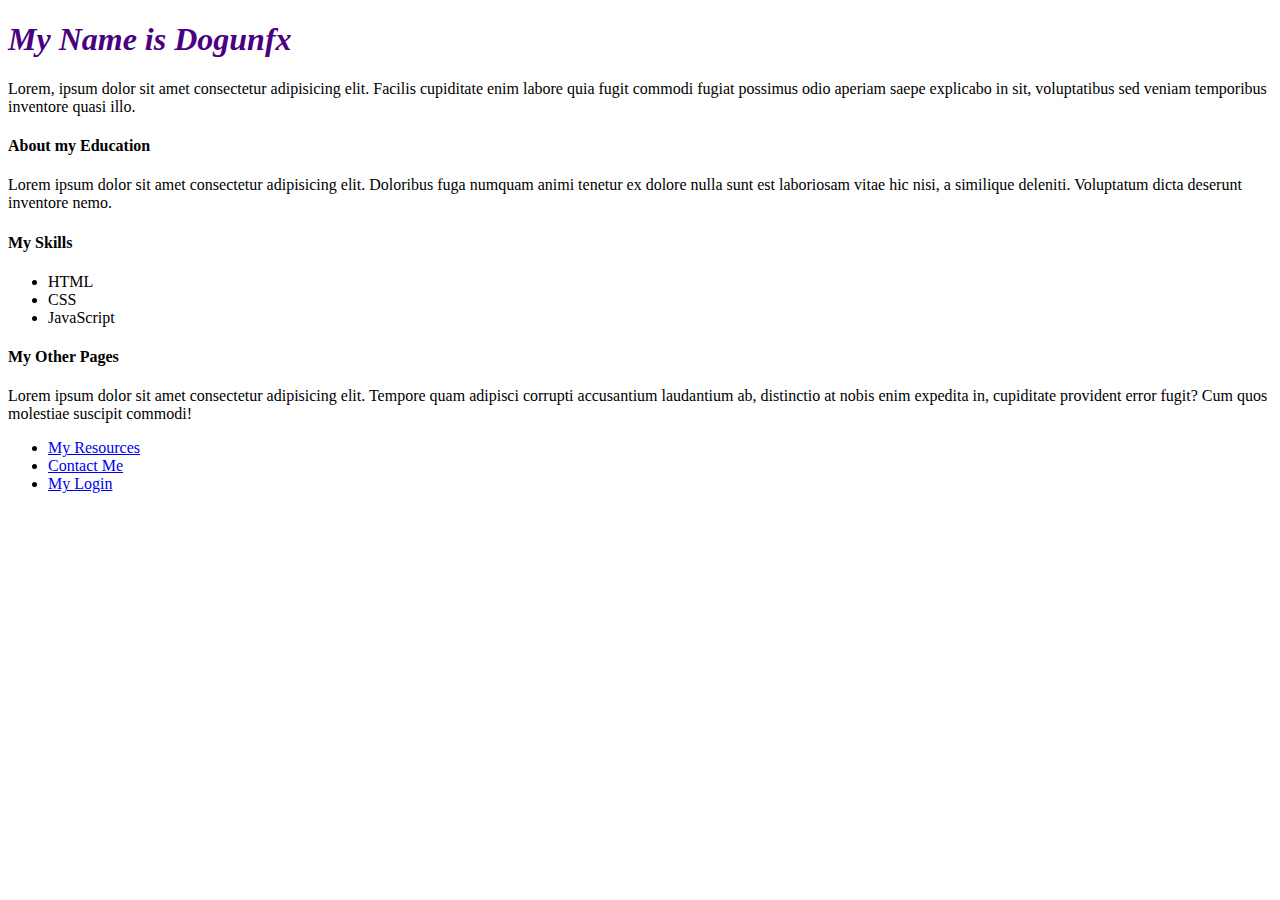
<file: day one/index.htm>
<!DOCTYPE html>
<html>
  <head>
    <title>This is the day one class</title>
    <style>
      h1 {
        color: indigo;
        font-style: italic;
      }
    </style>
  </head>
  <body>
    <h1>My Name is Dogunfx</h1>
    <p>
      Lorem, ipsum dolor sit amet consectetur adipisicing elit. Facilis
      cupiditate enim labore quia fugit commodi fugiat possimus odio aperiam
      saepe explicabo in sit, voluptatibus sed veniam temporibus inventore quasi
      illo.
    </p>
    <h4>About my Education</h4>
    <p>
      Lorem ipsum dolor sit amet consectetur adipisicing elit. Doloribus fuga
      numquam animi tenetur ex dolore nulla sunt est laboriosam vitae hic nisi,
      a similique deleniti. Voluptatum dicta deserunt inventore nemo.
    </p>

    <h4>My Skills</h4>
    <ul>
      <li>HTML</li>
      <li>CSS</li>
      <li>JavaScript</li>
    </ul>

    <h4>My Other Pages</h4>
    <p>
      Lorem ipsum dolor sit amet consectetur adipisicing elit. Tempore quam
      adipisci corrupti accusantium laudantium ab, distinctio at nobis enim
      expedita in, cupiditate provident error fugit? Cum quos molestiae suscipit
      commodi!
    </p>

    <ul>
      <li>
        <a href="resource.htm">My Resources</a>
      </li>

      <li>
        <a href="contact.htm">Contact Me</a>
      </li>

      <li>
        <a href="login.htm">My Login</a>
      </li>
    </ul>
  </body>
</html>
</file>
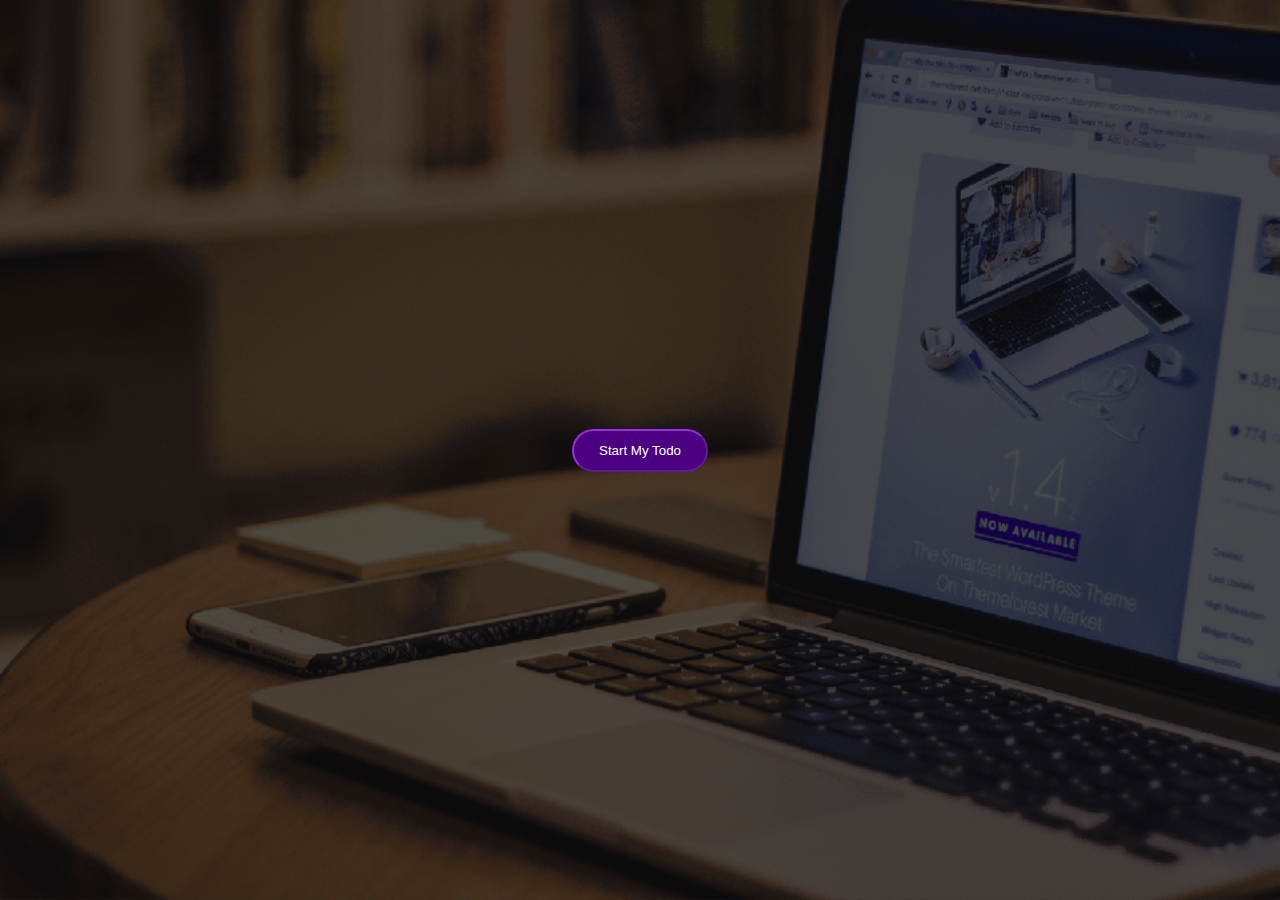
<file: todo app/day four/index.html>
<!DOCTYPE html>
<html lang="en">
  <head>
    <meta charset="UTF-8" />
    <meta http-equiv="X-UA-Compatible" content="IE=edge" />
    <meta name="viewport" content="width=device-width, initial-scale=1.0" />
    <link rel="stylesheet" href="css/style.css" />
    <link
      href="https://fonts.googleapis.com/css2?family=Roboto:wght@100;300&display=swap"
      rel="stylesheet"
    />
    <link
      rel="stylesheet"
      href="https://cdnjs.cloudflare.com/ajax/libs/animate.css/4.1.1/animate.min.css"
    />
    <title>My Todo APP</title>
  </head>
  <body class="main-body">
    <main>
      <div class="wrapper">
        <button
          onclick="toggleDialog()"
          class="mybutton open-modal animate__animated animate__headShake animate__infinite"
        >
          Start My Todo
        </button>
      </div>
    </main>
    <div class="dialog-bg" id="dialog-bg">
      <div class="dialog animate__animated animate__zoomIn">
        <div class="dialog-body">
          <div class="dialog-header">
            <div class="row">
              <div class="col-6">
                <h4 class="dialog-title">Identify User</h4>
              </div>
              <div class="col-3">
                <button onclick="toggleDialog()" class="myicon">X</button>
              </div>
            </div>
          </div>
          <div class="dialog-content">
            <p>Enter Your Credentials Below</p>
            <form action="list.html" id="login_form">
              <p class="error" id="msg"></p>
              <div class="form-row">
                <input
                  type="text"
                  placeholder="enter username"
                  required
                  id="username"
                  name="username"
                />
              </div>
              <div class="form-row">
                <input
                  name="userpassword"
                  type="password"
                  id="userpassword"
                  placeholder="enter password"
                  required
                />
              </div>
              <div class="form-row form-submit">
                <input type="submit" value="Continue" />
              </div>
            </form>
          </div>
        </div>
      </div>
    </div>
    <script src="js/db.js"></script>
    <script src="js/script.js"></script>
  </body>
</html>
</file>
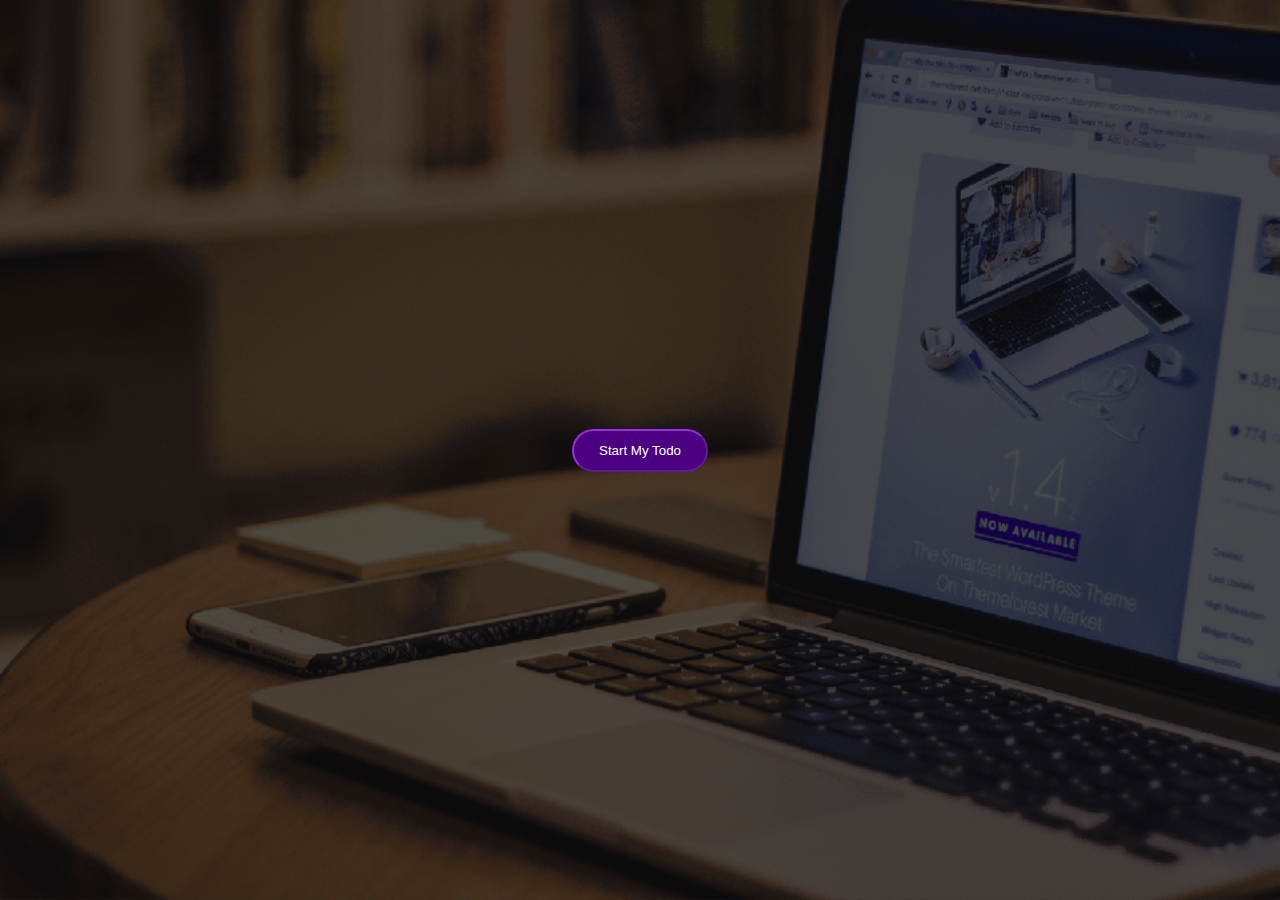
<file: todo app/day one/index.html>
<!DOCTYPE html>
<html lang="en">
  <head>
    <meta charset="UTF-8" />
    <meta http-equiv="X-UA-Compatible" content="IE=edge" />
    <meta name="viewport" content="width=device-width, initial-scale=1.0" />
    <link rel="stylesheet" href="css/style.css" />
    <link
      href="https://fonts.googleapis.com/css2?family=Roboto:wght@100;300&display=swap"
      rel="stylesheet"
    />
    <link
      rel="stylesheet"
      href="https://cdnjs.cloudflare.com/ajax/libs/animate.css/4.1.1/animate.min.css"
    />
    <title>My Todo APP</title>
  </head>
  <body>
    <main>
      <div class="wrapper">
        <button
          onclick="toggleDialog()"
          class="mybutton open-modal animate__animated animate__headShake animate__infinite"
        >
          Start My Todo
        </button>
      </div>
    </main>
    <div class="dialog-bg" id="dialog-bg">
      <div class="dialog animate__animated animate__zoomIn">
        <div class="dialog-body">
          <div class="dialog-header">
            <div class="row">
              <div class="col-6">
                <h4 class="dialog-title">Identify User</h4>
              </div>
              <div class="col-3">
                <button onclick="toggleDialog()" class="myicon">X</button>
              </div>
            </div>
          </div>
          <div class="dialog-content">
            <p>Enter Your Credentials Below</p>
            <form action="list.html">
              <div class="form-row">
                <input
                  type="text"
                  placeholder="enter username"
                  required
                  name="username"
                />
              </div>
              <div class="form-row">
                <input
                  name="userpassword"
                  type="password"
                  id=""
                  placeholder="enter password"
                  required
                />
              </div>
              <div class="form-row form-submit">
                <input type="submit" value="Continue" />
              </div>
            </form>
          </div>
        </div>
      </div>
    </div>
    <script src="js/script.js"></script>
  </body>
</html>
</file>
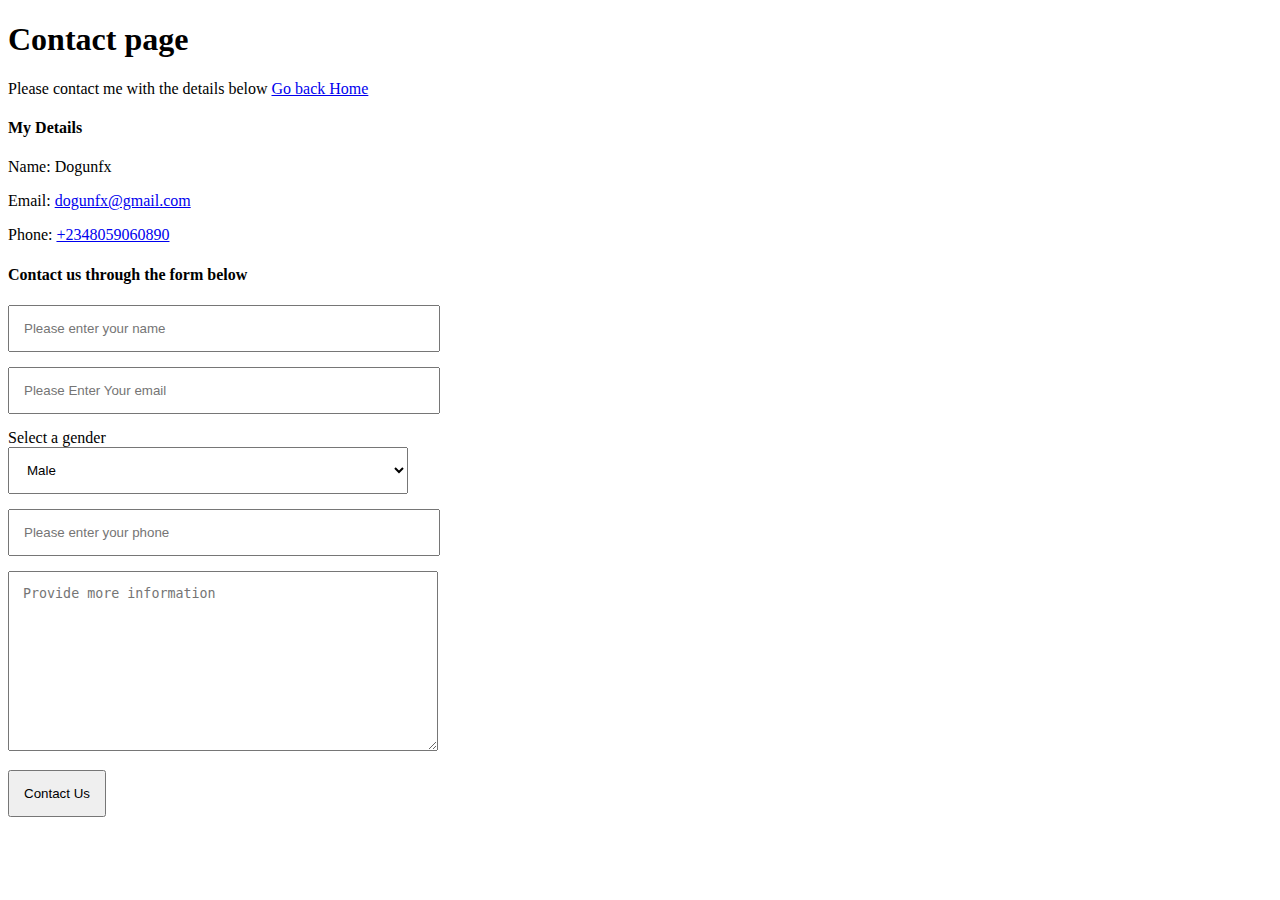
<file: day one/contact.htm>
<!DOCTYPE html>
<html>
  <head>
    <title>THis is the contact page of my Website</title>
    <style>
      input,
      textarea,
      select {
        width: 400px;
        padding: 14px;
        margin-bottom: 15px;
      }

      #mybtn {
        width: auto;
      }
    </style>
  </head>
  <body>
    <h1>Contact page</h1>
    <p>
      Please contact me with the details below
      <a href="index.htm">Go back Home</a>
    </p>

    <h4>My Details</h4>
    <p>Name: Dogunfx</p>
    <p>Email: <a href="mailto:dogunfx@gmail.com">dogunfx@gmail.com</a></p>

    <p>Phone: <a href="tel:+2348059060890">+2348059060890</a></p>

    <h4>Contact us through the form below</h4>

    <form action="">
      <div>
        <input type="text" placeholder="Please enter your name" />
      </div>

      <div>
        <input type="email" placeholder="Please Enter Your email" />
      </div>

      <div>
        <label for=""> Select a gender</label>
        <br />
        <select name="" id="">
          <option value="Male">Male</option>
          <option value="Female">Female</option>
        </select>
      </div>

      <div>
        <input type="tel" placeholder="Please enter your phone" />
      </div>

      <div>
        <textarea
          name=""
          id=""
          cols="30"
          rows="10"
          placeholder="Provide more information"
        ></textarea>
      </div>

      <div>
        <input type="submit" value="Contact Us" id="mybtn" />
      </div>
    </form>
  </body>
</html>
</file>
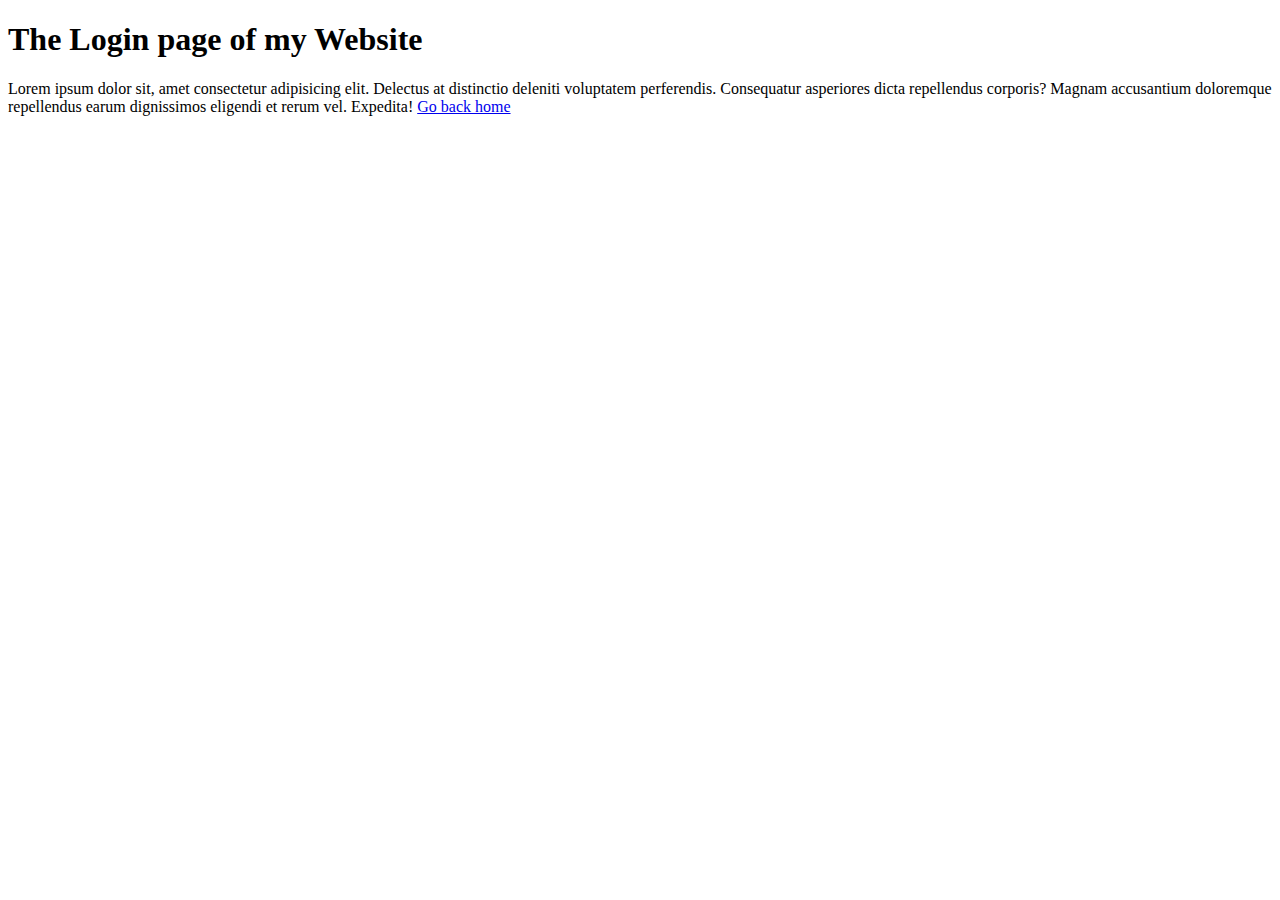
<file: day one/login.htm>
<!DOCTYPE html>
<html>
  <head>
    <title>this is a login Page</title>
  </head>
  <body>
    <h1>The Login page of my Website</h1>
    <p>
      Lorem ipsum dolor sit, amet consectetur adipisicing elit. Delectus at
      distinctio deleniti voluptatem perferendis. Consequatur asperiores dicta
      repellendus corporis? Magnam accusantium doloremque repellendus earum
      dignissimos eligendi et rerum vel. Expedita!
      <a href="index.htm">Go back home</a>
    </p>
  </body>
</html>
</file>
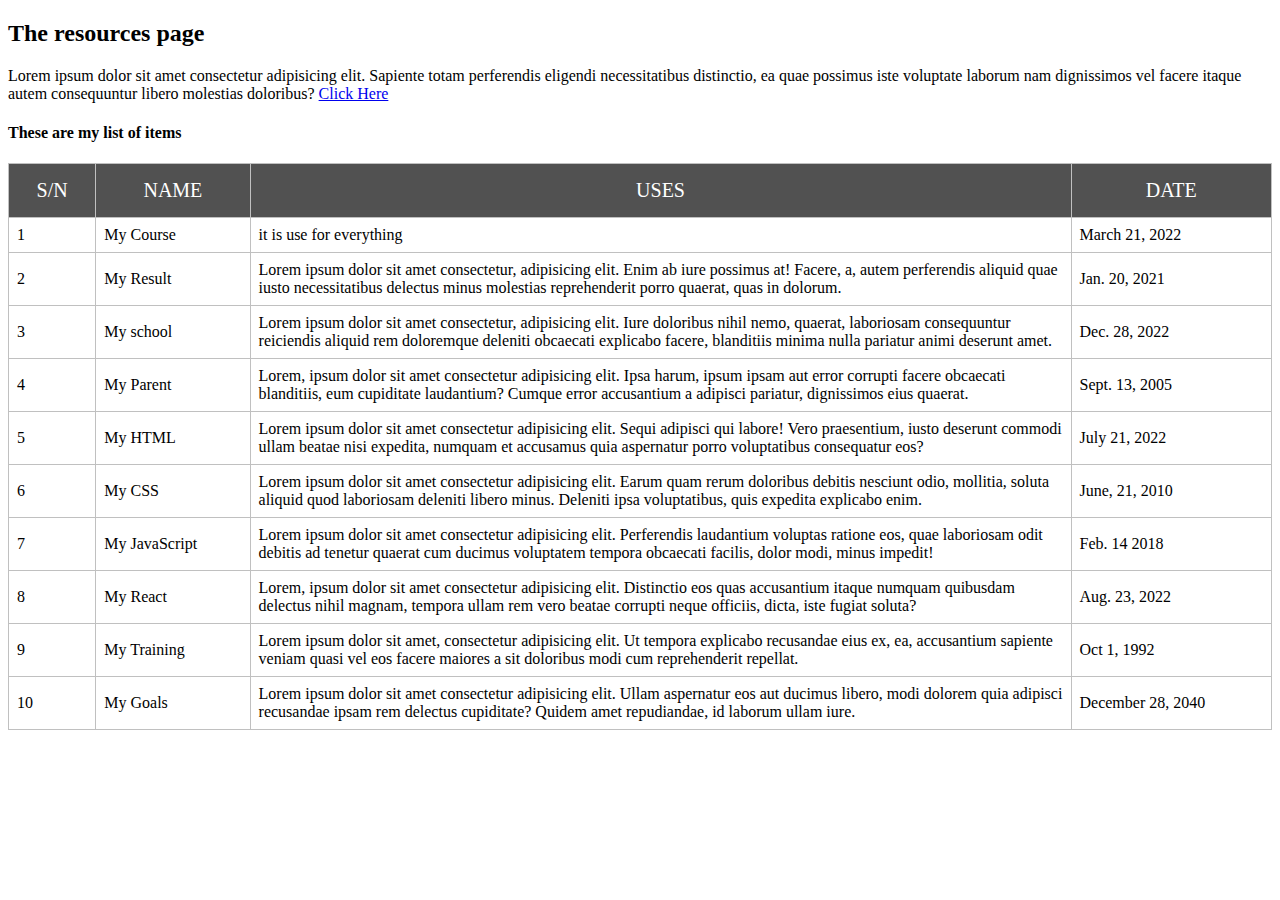
<file: day one/resource.htm>
<!DOCTYPE html>
<html>
  <head>
    <title>this is my resource page</title>
    <style>
      table {
        border: 1px solid silver;
        border-collapse: collapse;
      }

      td {
        border: 1px solid silver;
      }

      thead {
        background-color: #515151;
        color: white;
        text-transform: uppercase;
        font-size: 20px;
        text-align: center;
      }

      thead td {
        padding: 15px;
      }

      tbody td {
        padding: 8px;
      }

      .sm-width {
        width: 65%;
      }
    </style>
  </head>
  <body>
    <h2>The resources page</h2>
    <p>
      Lorem ipsum dolor sit amet consectetur adipisicing elit. Sapiente totam
      perferendis eligendi necessitatibus distinctio, ea quae possimus iste
      voluptate laborum nam dignissimos vel facere itaque autem consequuntur
      libero molestias doloribus? <a href="index.htm">Click Here</a>
    </p>

    <h4>These are my list of items</h4>

    <table>
      <thead>
        <tr>
          <td>S/N</td>
          <td>Name</td>
          <td class="sm-width">Uses</td>
          <td>Date</td>
        </tr>
      </thead>
      <tbody>
        <tr>
          <td>1</td>
          <td>My Course</td>
          <td class="sm-width">it is use for everything</td>
          <td>March 21, 2022</td>
        </tr>

        <tr>
          <td>2</td>
          <td>My Result</td>
          <td class="sm-width">
            Lorem ipsum dolor sit amet consectetur, adipisicing elit. Enim ab
            iure possimus at! Facere, a, autem perferendis aliquid quae iusto
            necessitatibus delectus minus molestias reprehenderit porro quaerat,
            quas in dolorum.
          </td>
          <td>Jan. 20, 2021</td>
        </tr>

        <tr>
          <td>3</td>
          <td>My school</td>
          <td class="sm-width">
            Lorem ipsum dolor sit amet consectetur, adipisicing elit. Iure
            doloribus nihil nemo, quaerat, laboriosam consequuntur reiciendis
            aliquid rem doloremque deleniti obcaecati explicabo facere,
            blanditiis minima nulla pariatur animi deserunt amet.
          </td>
          <td>Dec. 28, 2022</td>
        </tr>

        <tr>
          <td>4</td>
          <td>My Parent</td>
          <td class="sm-width">
            Lorem, ipsum dolor sit amet consectetur adipisicing elit. Ipsa
            harum, ipsum ipsam aut error corrupti facere obcaecati blanditiis,
            eum cupiditate laudantium? Cumque error accusantium a adipisci
            pariatur, dignissimos eius quaerat.
          </td>
          <td>Sept. 13, 2005</td>
        </tr>

        <tr>
          <td>5</td>
          <td>My HTML</td>
          <td class="sm-width">
            Lorem ipsum dolor sit amet consectetur adipisicing elit. Sequi
            adipisci qui labore! Vero praesentium, iusto deserunt commodi ullam
            beatae nisi expedita, numquam et accusamus quia aspernatur porro
            voluptatibus consequatur eos?
          </td>
          <td>July 21, 2022</td>
        </tr>

        <tr>
          <td>6</td>
          <td>My CSS</td>
          <td class="sm-width">
            Lorem ipsum dolor sit amet consectetur adipisicing elit. Earum quam
            rerum doloribus debitis nesciunt odio, mollitia, soluta aliquid quod
            laboriosam deleniti libero minus. Deleniti ipsa voluptatibus, quis
            expedita explicabo enim.
          </td>
          <td>June, 21, 2010</td>
        </tr>

        <tr>
          <td>7</td>
          <td>My JavaScript</td>
          <td class="sm-width">
            Lorem ipsum dolor sit amet consectetur adipisicing elit. Perferendis
            laudantium voluptas ratione eos, quae laboriosam odit debitis ad
            tenetur quaerat cum ducimus voluptatem tempora obcaecati facilis,
            dolor modi, minus impedit!
          </td>
          <td>Feb. 14 2018</td>
        </tr>

        <tr>
          <td>8</td>
          <td>My React</td>
          <td class="sm-width">
            Lorem, ipsum dolor sit amet consectetur adipisicing elit. Distinctio
            eos quas accusantium itaque numquam quibusdam delectus nihil magnam,
            tempora ullam rem vero beatae corrupti neque officiis, dicta, iste
            fugiat soluta?
          </td>
          <td>Aug. 23, 2022</td>
        </tr>

        <tr>
          <td>9</td>
          <td>My Training</td>
          <td class="sm-width">
            Lorem ipsum dolor sit amet, consectetur adipisicing elit. Ut tempora
            explicabo recusandae eius ex, ea, accusantium sapiente veniam quasi
            vel eos facere maiores a sit doloribus modi cum reprehenderit
            repellat.
          </td>
          <td>Oct 1, 1992</td>
        </tr>

        <tr>
          <td>10</td>
          <td>My Goals</td>
          <td class="sm-width">
            Lorem ipsum dolor sit amet consectetur adipisicing elit. Ullam
            aspernatur eos aut ducimus libero, modi dolorem quia adipisci
            recusandae ipsam rem delectus cupiditate? Quidem amet repudiandae,
            id laborum ullam iure.
          </td>
          <td>December 28, 2040</td>
        </tr>
      </tbody>
    </table>
  </body>
</html>
</file>
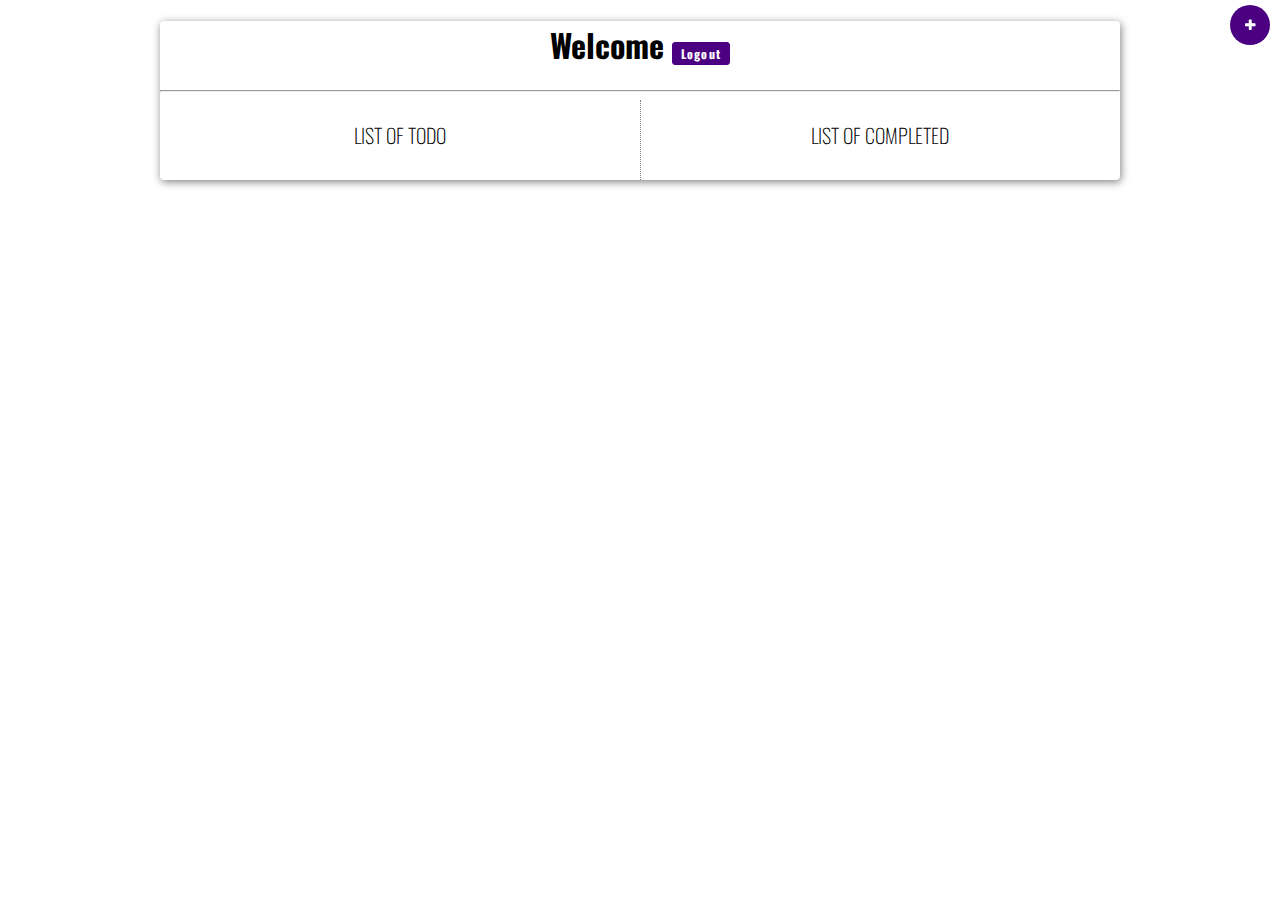
<file: todo app/day four/list.html>
<!DOCTYPE html>
<html lang="en">
  <head>
    <meta charset="UTF-8" />
    <meta http-equiv="X-UA-Compatible" content="IE=edge" />
    <meta name="viewport" content="width=device-width, initial-scale=1.0" />
    <title>To Do List</title>
    <link rel="preconnect" href="https://fonts.googleapis.com" />
    <link rel="preconnect" href="https://fonts.gstatic.com" crossorigin />
    <link
      href="https://fonts.googleapis.com/css2?family=Oswald:wght@200&display=swap"
      rel="stylesheet"
    />
    <link
      rel="stylesheet"
      href="https://maxcdn.bootstrapcdn.com/font-awesome/4.7.0/css/font-awesome.min.css"
    />
    <link
      rel="stylesheet"
      href="https://cdnjs.cloudflare.com/ajax/libs/animate.css/4.1.1/animate.min.css"
    />
    <link rel="stylesheet" href="css/style.css" />
    <link rel="stylesheet" href="css/list.css" />
  </head>
  <body>
    <div class="dialog-bg" id="edit-dialog-bg">
      <div class="dialog animate__animated animate__zoomIn">
        <div class="dialog-body">
          <div class="dialog-header">
            <div class="row">
              <div class="col-6">
                <h4 class="dialog-title">Edit Task</h4>
              </div>
              <div class="col-3">
                <button onclick="toggleEditDialog()" class="myicon">X</button>
              </div>
            </div>
          </div>
          <div class="dialog-content">
            <p>Fill the form below to Edit task</p>
            <form action="list.html" id="edit_task_form">
              <div class="form-row">
                <input
                  type="text"
                  placeholder="Enter Title"
                  required
                  id="edit_task_title"
                />
                <input type="hidden" readonly id="current_task_id" />
              </div>
              <div class="form-row">
                <input
                  class="form-control"
                  type="date"
                  placeholder="Date for Task"
                  required
                  id="edit_task_date"
                />
              </div>
              <div class="form-row">
                <textarea
                  id="edit_task_desc"
                  class="form-control"
                  cols="30"
                  rows="10"
                  placeholder="Enter Description"
                ></textarea>
              </div>
              <div class="form-row form-submit">
                <input type="submit" value="Edit Task" />
              </div>
            </form>
          </div>
        </div>
      </div>
    </div>

    <div class="dialog-bg" id="dialog-bg">
      <div class="dialog animate__animated animate__zoomIn">
        <div class="dialog-body">
          <div class="dialog-header">
            <div class="row">
              <div class="col-6">
                <h4 class="dialog-title">New Task</h4>
              </div>
              <div class="col-3">
                <button onclick="toggleDialog()" class="myicon">X</button>
              </div>
            </div>
          </div>
          <div class="dialog-content">
            <p>Fill the form below to create a task</p>
            <form action="list.html" id="new_task_form">
              <div class="form-row">
                <input
                  type="text"
                  placeholder="Enter Title"
                  required
                  id="task_title"
                />
              </div>
              <div class="form-row">
                <input
                  class="form-control"
                  type="date"
                  placeholder="Date for Task"
                  required
                  id="task_date"
                />
              </div>
              <div class="form-row">
                <textarea
                  id="task_desc"
                  class="form-control"
                  cols="30"
                  rows="10"
                  placeholder="Enter Description"
                ></textarea>
              </div>
              <div class="form-row form-submit">
                <input type="submit" value="Add Task" />
              </div>
            </form>
          </div>
        </div>
      </div>
    </div>

    <div class="floating-button">
      <button class="open-modal" onclick="toggleDialog()">
        <i class="fa fa-plus" aria-hidden="true"></i>
      </button>
    </div>
    <div class="main-div">
      <h1>
        Welcome <span id="auth_name"> </span>
        <a class="btn-sm" href="./index.html">Logout</a>
      </h1>

      <hr />

      <div class="row">
        <div class="left">
          <p class="title">list of todo</p>
          <ul class="list" id="un-completed-todo"></ul>
        </div>
        <div class="right">
          <p class="title">list of completed</p>
          <ul class="list" id="completed-todo"></ul>
        </div>
      </div>
    </div>
    <script src="./js/jquery.js"></script>
    <script src="./js/db.js"></script>
    <script src="./js/logic.js"></script>
    <script src="./js/loadtodo.js"></script>

    <script>
      // localStorage.setItem("todos", null);
      // console.log(todos);
    </script>
  </body>
</html>
</file>
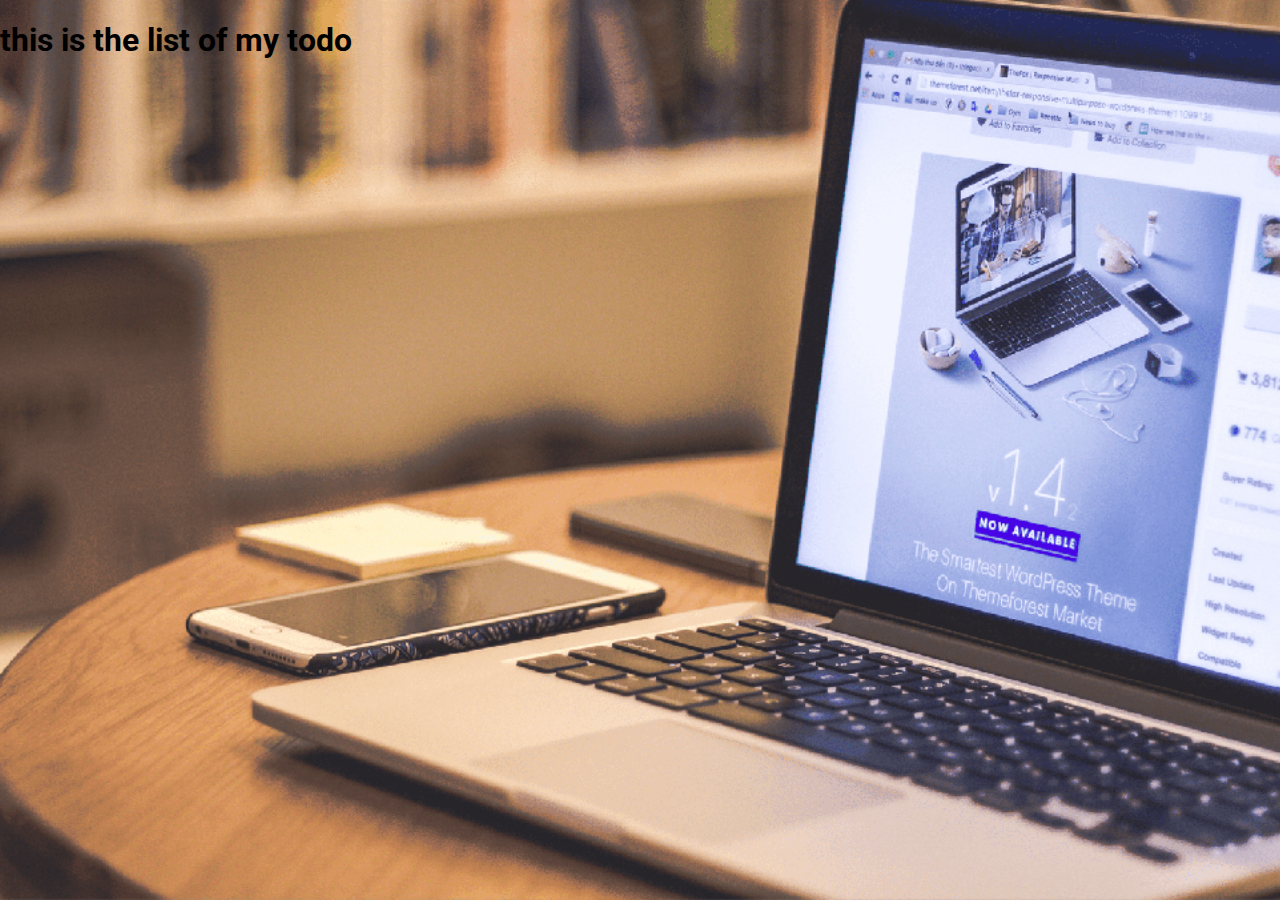
<file: todo app/day one/list.html>
<!DOCTYPE html>
<html lang="en">
  <head>
    <meta charset="UTF-8" />
    <meta http-equiv="X-UA-Compatible" content="IE=edge" />
    <meta name="viewport" content="width=device-width, initial-scale=1.0" />
    <title>My List of Item</title>
    <link rel="stylesheet" href="css/style.css" />
    <link
      href="https://fonts.googleapis.com/css2?family=Roboto:wght@100;300&display=swap"
      rel="stylesheet"
    />
    <link
      rel="stylesheet"
      href="https://cdnjs.cloudflare.com/ajax/libs/animate.css/4.1.1/animate.min.css"
    />
  </head>
  <body>
    <h1>this is the list of my todo</h1>

    <script></script>
  </body>
</html>
</file>
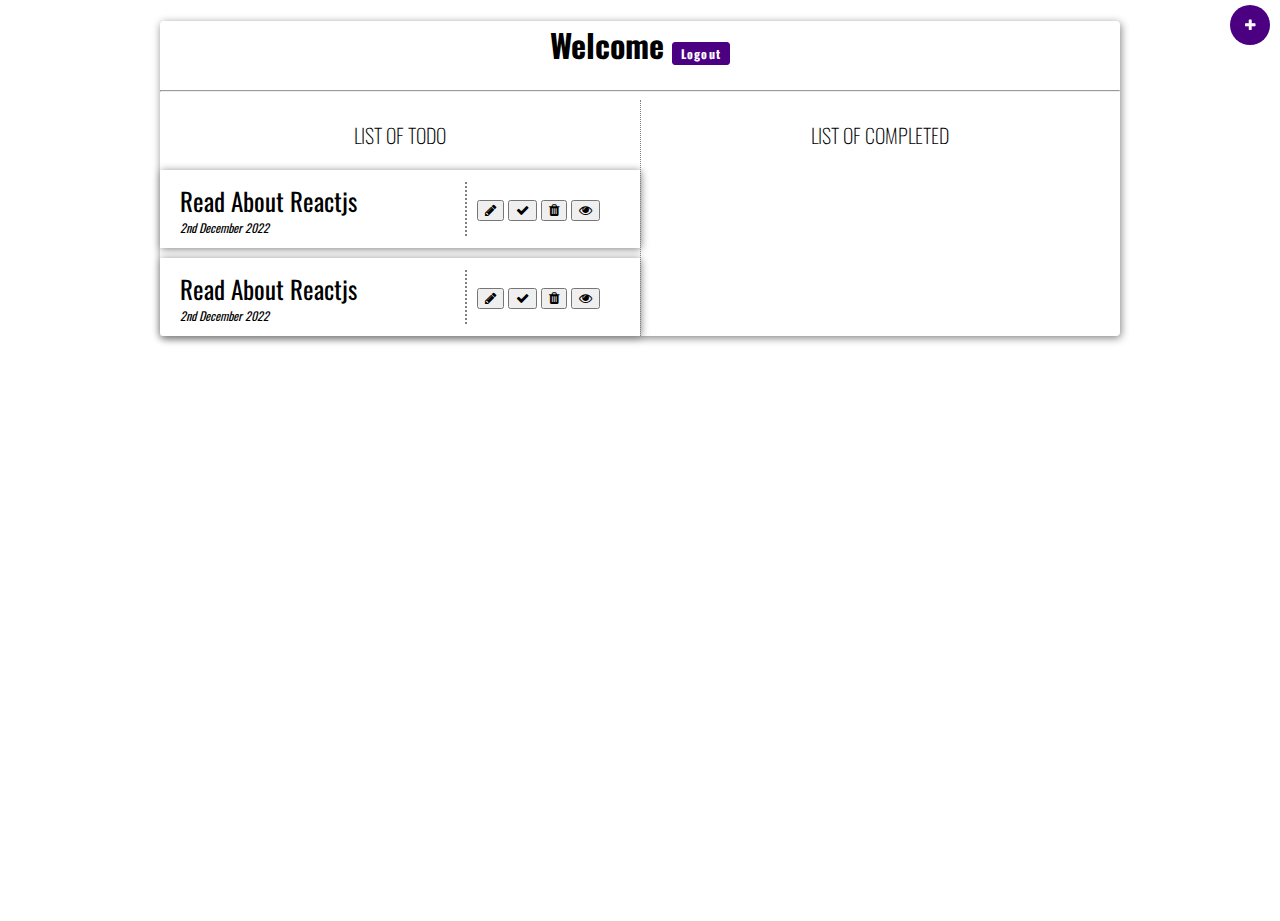
<file: todo app/day three/list.html>
<!DOCTYPE html>
<html lang="en">
  <head>
    <meta charset="UTF-8" />
    <meta http-equiv="X-UA-Compatible" content="IE=edge" />
    <meta name="viewport" content="width=device-width, initial-scale=1.0" />
    <title>To Do List</title>
    <link rel="preconnect" href="https://fonts.googleapis.com" />
    <link rel="preconnect" href="https://fonts.gstatic.com" crossorigin />
    <link
      href="https://fonts.googleapis.com/css2?family=Oswald:wght@200&display=swap"
      rel="stylesheet"
    />
    <link
      rel="stylesheet"
      href="https://maxcdn.bootstrapcdn.com/font-awesome/4.7.0/css/font-awesome.min.css"
    />
    <link rel="stylesheet" href="css/style.css" />
    <link rel="stylesheet" href="css/list.css" />
  </head>
  <body>
    <div class="floating-button">
      <button>
        <i class="fa fa-plus" aria-hidden="true"></i>
      </button>
    </div>
    <div class="main-div">
      <h1>
        Welcome <span id="auth_name"> </span>
        <a class="btn-sm" href="./index.html">Logout</a>
      </h1>

      <hr />

      <div class="row">
        <div class="left">
          <p class="title">list of todo</p>
          <ul class="list">
            <li>
              <div class="list-head">
                <div class="list_left">
                  <p class="heading">Read About Reactjs</p>
                  <p class="sub-heading">2nd December 2022</p>
                </div>
                <div class="list_right">
                  <button>
                    <i class="fa fa-pencil"></i>
                  </button>
                  <button>
                    <i class="fa fa-check"></i>
                  </button>
                  <button>
                    <i class="fa fa-trash"></i>
                  </button>
                  <button>
                    <i class="fa fa-eye"></i>
                  </button>
                </div>
              </div>
              <div class="list-desc hide">
                <p>
                  Lorem ipsum dolor sit amet consectetur adipisicing elit. Ex ab
                  amet totam tempora. Excepturi, neque culpa? Animi, molestiae
                  sit fuga esse quisquam laudantium eaque neque iure debitis
                  reprehenderit, distinctio quos.
                </p>
              </div>
            </li>
            <li>
              <div class="list-head">
                <div class="list_left">
                  <p class="heading">Read About Reactjs</p>
                  <p class="sub-heading">2nd December 2022</p>
                </div>
                <div class="list_right">
                  <button>
                    <i class="fa fa-pencil"></i>
                  </button>
                  <button>
                    <i class="fa fa-check"></i>
                  </button>
                  <button>
                    <i class="fa fa-trash"></i>
                  </button>
                  <button>
                    <i class="fa fa-eye"></i>
                  </button>
                </div>
              </div>
              <div class="list-desc hide">
                <p>
                  Lorem ipsum dolor sit amet consectetur adipisicing elit. Ex ab
                  amet totam tempora. Excepturi, neque culpa? Animi, molestiae
                  sit fuga esse quisquam laudantium eaque neque iure debitis
                  reprehenderit, distinctio quos.
                </p>
              </div>
            </li>
          </ul>
        </div>

        <div class="right">
          <p class="title">list of completed</p>
        </div>
      </div>
    </div>
    <script src="./js/db.js"></script>
    <script src="./js/logic.js"></script>
  </body>
</html>
</file>
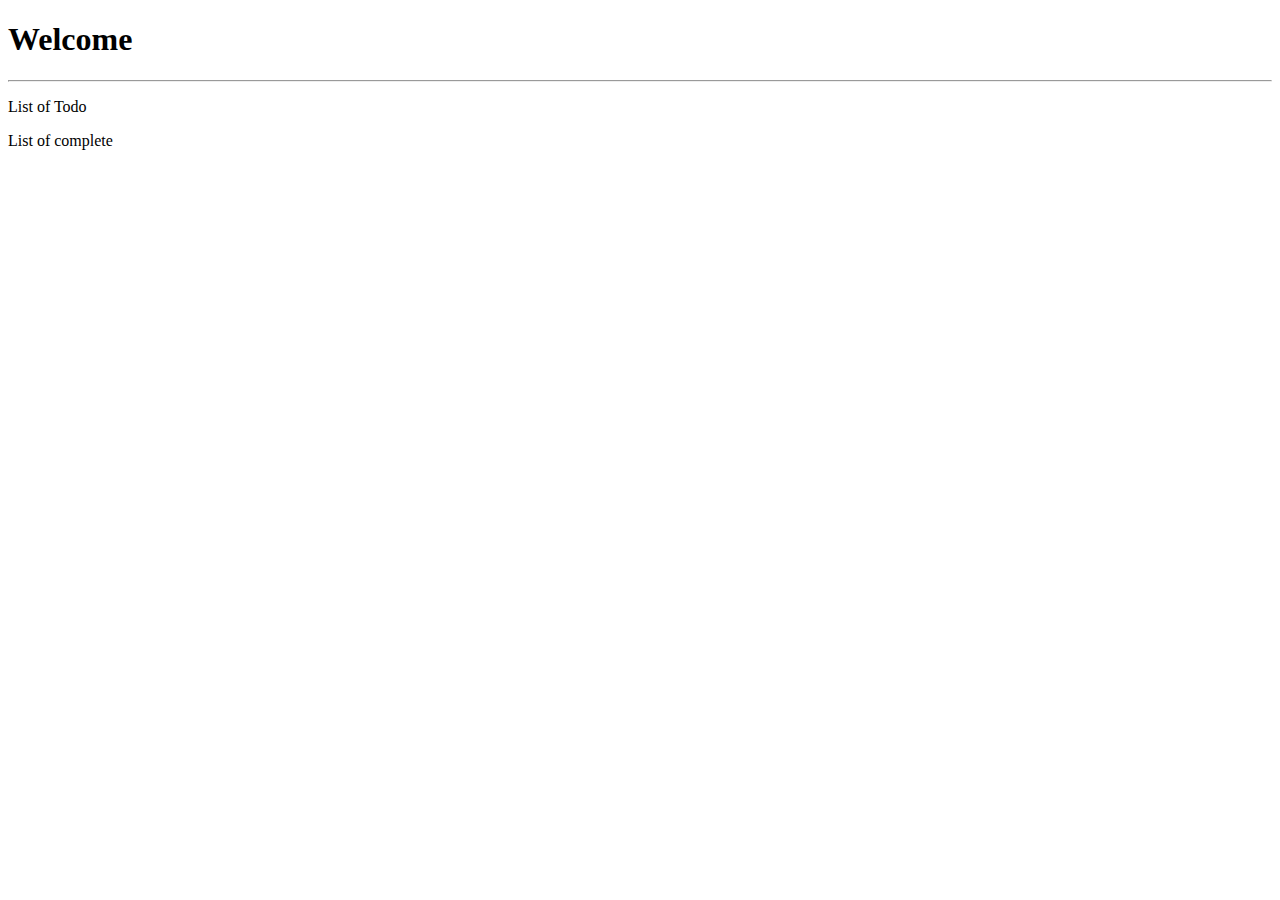
<file: todo app/day three/test.html>
<!DOCTYPE html>
<html lang="en">
  <head>
    <meta charset="UTF-8" />
    <meta http-equiv="X-UA-Compatible" content="IE=edge" />
    <meta name="viewport" content="width=device-width, initial-scale=1.0" />
    <title>To do List</title>

    <link rel="stylesheet" href="" />
  </head>
  <body>
    <div>
      <h1>Welcome</h1>
      <hr />
      <div class="first-row">
        <div class="left"><p>List of Todo</p></div>
        <div class="right"><p>List of complete</p></div>
      </div>
    </div>
  </body>
</html>
</file>
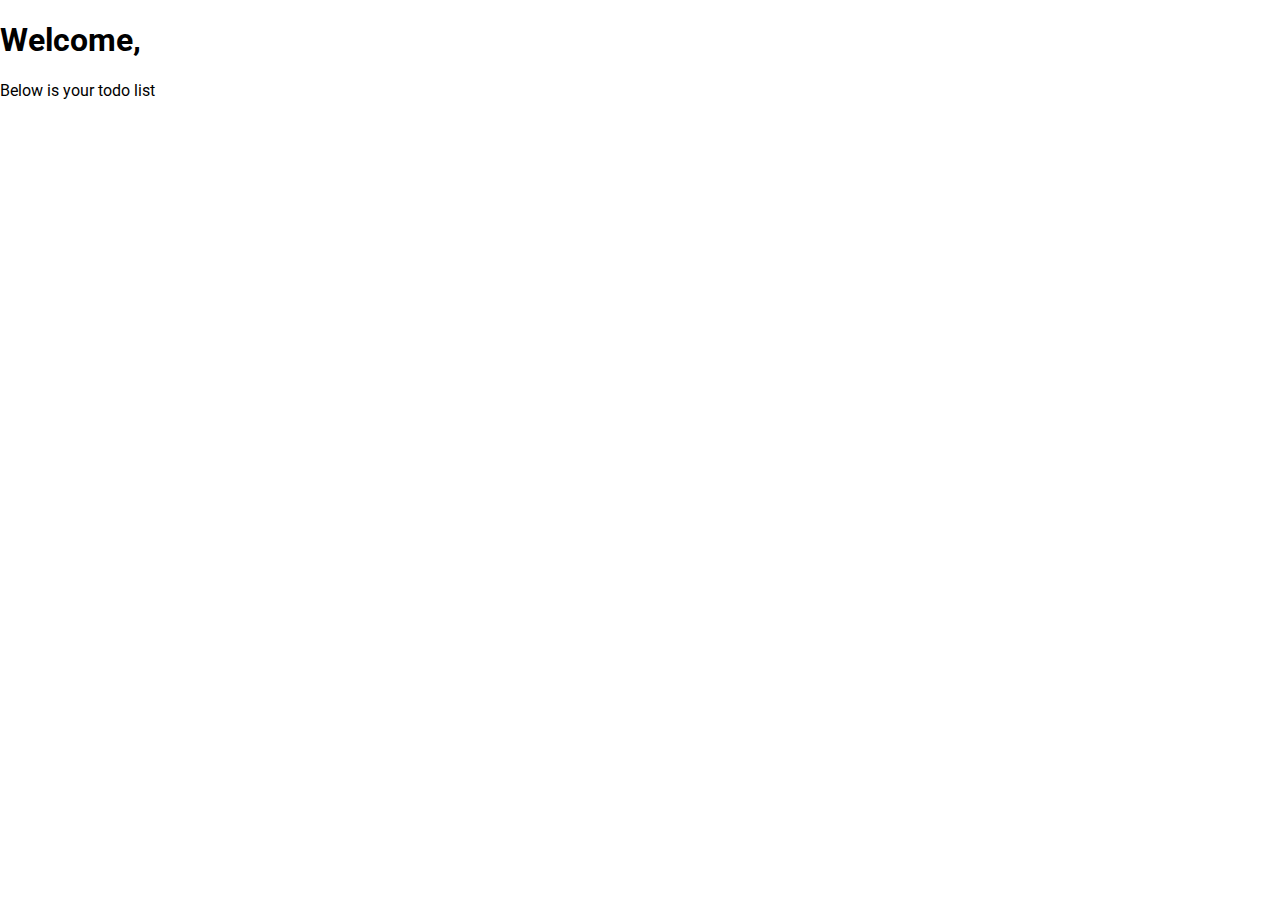
<file: todo app/day two/list.html>
<!DOCTYPE html>
<html lang="en">
  <head>
    <meta charset="UTF-8" />
    <meta http-equiv="X-UA-Compatible" content="IE=edge" />
    <meta name="viewport" content="width=device-width, initial-scale=1.0" />
    <title>My List of Item</title>
    <link rel="stylesheet" href="css/style.css" />
    <link
      href="https://fonts.googleapis.com/css2?family=Roboto:wght@100;300&display=swap"
      rel="stylesheet"
    />
    <link
      rel="stylesheet"
      href="https://cdnjs.cloudflare.com/ajax/libs/animate.css/4.1.1/animate.min.css"
    />
  </head>
  <body>
    <h1>Welcome, <span id="auth_name"></span></h1>
    <p>Below is your todo list</p>

    <script src="js/logic.js"></script>
  </body>
</html>
</file>
<file: todo app/day four/css/style.css>
* {
    box-sizing: border-box;
}

.red {
    background-color: red;
}

.green {
    background-color: green;
}

.nop-nom {
    margin: 0px;
    padding: 0px;
}

.hide {
    display: none !important;
}

.show {
    display: block !important;
}

.fold {
    height: 0px;
    transition: height 0.4s cubic-bezier(0.075, 0.82, 0.165, 1);
}

.unfold {
    height: 150px;
    transition: height 0.4s cubic-bezier(0.075, 0.82, 0.165, 1);

}

.main-body {
    background-image: url("../images/bg.jpg");
}

body {
    margin: 0px;
    padding: 0px;
    font-family: "Roboto";
    background-repeat: no-repeat;
    background-size: cover;
    background-position: center;
    background-attachment: fixed;

}

html,
body {
    height: 100%;
}


main {
    background-color: rgba(0, 0, 0, 0.7);
    display: flex;
    height: 100%;
    justify-content: center;
    align-items: center;
}


.wrapper .mybutton {
    display: block;
    color: white;
    background-color: indigo;
    text-decoration: none;
    padding: 12px 25px;
    border-radius: 2em;
    text-align: center;
    border-color: rgb(152, 48, 226);
    cursor: pointer;
}


/* .wrapper .mybutton:hover {
    transform: scale(1.12);
} */



/* designs for dialog */

.dialog-bg {
    background-color: rgba(0, 0, 0, 0.613);

    /* filter: blur(5px); */

    position: absolute;
    top: 0;
    left: 0;
    width: 100%;
    height: 100%;
    z-index: 99999;
    display: none;
}

.dialog {
    height: 100%;
    display: flex;
    justify-content: center;
    align-items: center;
}

.dialog-body {
    background-color: white;
    width: 50%;
    border-radius: 5px;
    overflow: hidden;
}

.dialog .dialog-title {
    margin: 0px;
    padding: 0px;
    font-size: 20px;
    text-transform: uppercase;
}

.dialog-body .dialog-header {
    padding: 30px 20px;
}

.dialog-body .dialog-content {
    background-color: #d4d4d4;
}


.dialog-body .row {
    display: flex;
    align-items: center;
}

.dialog-body .row .col-6 {
    flex: 6;
}

.dialog-body .row .col-3 {
    flex: 3;
    text-align: right;
}

.myicon {
    border: none;
    padding: 8px;
    border-radius: 4px;
    cursor: pointer;
    background-color: #f7f7f7;
}


.dialog-content p {
    text-align: center;
    font-size: 20px;
    padding: 20px 12px;
}

.dialog-content .error {
    padding: 4px;
    color: red;
    font-size: 12px;
    font-style: italic;
}

.dialog-content .success {
    padding: 4px;
    color: green;
    font-size: 12px;
    font-style: italic;
}

.dialog-content .form-row {
    padding: 10px;
}

.dialog-content .form-row.form-submit {
    width: 80%;
    margin: auto;
    text-align: right;
}


.dialog-content .form-row input,
.form-control {
    display: block;
    padding: 14px;
    border-radius: 4px;
    border: none;
    text-transform: capitalize;
}

.dialog-content .form-row input[type='text'],
.form-control,
.dialog-content .form-row input[type='password'] {
    width: 80%;
    margin: auto;
}

.dialog-content .form-row input[type='submit'],
.primary-button {
    padding: 8px 14px;
    display: inline-block;
    background-color: indigo;
    border-radius: 4px;
    cursor: pointer;
    border: none;
    color: white;
    font-weight: bold;
}

.primary-button {}

/* designs for dialog ends here */

@media (max-width:549px) {
    .dialog-body {
        width: 100%;
    }
}



@keyframes zoomInOut {
    from {
        transform: scale(1);
        transform: rotateX(12);
    }

    to {
        transform: scale(1.12);
        transform: rotateX(18);

    }
}
</file>
<file: todo app/day one/css/style.css>
* {
    box-sizing: border-box;
}

.red {
    background-color: red;
}

.green {
    background-color: green;
}

.nop-nom {
    margin: 0px;
    padding: 0px;
}

.hide {
    display: none !important;
}

.show {
    display: block !important;
}

body {
    margin: 0px;
    padding: 0px;
    font-family: "Roboto";
    background-image: url("../images/bg.jpg");
    background-repeat: no-repeat;
    background-size: cover;
    background-position: center;
    background-attachment: fixed;

}

html,
body {
    height: 100%;
}


main {
    background-color: rgba(0, 0, 0, 0.7);
    display: flex;
    height: 100%;
    justify-content: center;
    align-items: center;
}


.wrapper .mybutton {
    display: block;
    color: white;
    background-color: indigo;
    text-decoration: none;
    padding: 12px 25px;
    border-radius: 2em;
    text-align: center;
    border-color: rgb(152, 48, 226);
    cursor: pointer;
}

/* .wrapper .mybutton:hover {
    transform: scale(1.12);
} */



/* designs for dialog */

.dialog-bg {
    background-color: rgba(0, 0, 0, 0.613);

    /* filter: blur(5px); */

    position: absolute;
    top: 0;
    left: 0;
    width: 100%;
    height: 100%;
    z-index: 99999;
    display: none;
}

.dialog {
    height: 100%;
    display: flex;
    justify-content: center;
    align-items: center;
}

.dialog-body {
    background-color: white;
    width: 50%;
    border-radius: 5px;
    overflow: hidden;
}

.dialog .dialog-title {
    margin: 0px;
    padding: 0px;
    font-size: 20px;
    text-transform: uppercase;
}

.dialog-body .dialog-header {
    padding: 30px 20px;
}

.dialog-body .dialog-content {
    background-color: #d4d4d4;
}


.dialog-body .row {
    display: flex;
    align-items: center;
}

.dialog-body .row .col-6 {
    flex: 6;
}

.dialog-body .row .col-3 {
    flex: 3;
    text-align: right;
}

.myicon {
    border: none;
    padding: 8px;
    border-radius: 4px;
    cursor: pointer;
    background-color: #f7f7f7;
}


.dialog-content p {
    text-align: center;
    font-size: 20px;
    padding: 25px 12px;
}

.dialog-content .form-row {
    padding: 10px;
}

.dialog-content .form-row.form-submit {
    width: 80%;
    margin: auto;
    text-align: right;
}


.dialog-content .form-row input {
    display: block;
    padding: 14px;
    border-radius: 4px;
    border: none;
    text-transform: capitalize;
}

.dialog-content .form-row input[type='text'],
.dialog-content .form-row input[type='password'] {
    width: 80%;
    margin: auto;
}

.dialog-content .form-row input[type='submit'] {
    padding: 8px 14px;
    display: inline-block;
    background-color: indigo;
    color: white;
    font-weight: bold;
}

/* designs for dialog ends here */

@media (max-width:549px) {
    .dialog-body {
        width: 100%;
    }
}



@keyframes zoomInOut {
    from {
        transform: scale(1);
        transform: rotateX(12);
    }

    to {
        transform: scale(1.12);
        transform: rotateX(18);

    }
}
</file>
<file: todo app/day four/css/list.css>
* {
    box-sizing: border-box;
}

body {
    font-family: 'Oswald', sans-serif;
    margin: 0px;
    padding: 0px;
}

h1 {
    text-align: center;
}

.main-div {
    box-shadow: 1px 2px 9px grey;
    border-radius: 4px;
    width: 75%;
    margin: auto;
}

.row {
    display: flex;
}


.success {
    color: green;
}

.not-success {
    /* text-decoration: line-through; */
    color: red;
}

.left {
    flex: 1;
    /* background-color: red; */
    border-right: 1px dotted grey;
}

.title {
    text-align: center;
    font-size: 20px;
    text-transform: uppercase;
    font-weight: lighter;
}

.right {
    flex: 1;
    /* background-color: green; */
}

.list {
    margin: 0px;
    padding: 5px 10px;
    list-style-type: none;

}

.list li {
    margin-top: 10px;
    box-shadow: 1px 1px 8px grey;
    overflow: hidden;
}

.list .list-head {
    display: flex;
    align-items: center;
    padding: 12px 20px;
    border-bottom: 2px solid grey;



}

.list .list-desc {
    /* background-color: red; */
    padding: 12px 20px;

}

.list li:hover {
    box-shadow: 1px 1px 15px grey;
}

.list_left {
    flex: 4;
    border-right: 2px dotted grey;

    /* background-color: red; */
}

.list_left p {
    margin: 0px;
    padding: 0px;
}

.list_left .heading {
    font-size: 25px;
}

.list_left .sub-heading {
    font-size: 12px;
    font-style: italic;
}

.list_right {
    /* background-color: green; */
    padding-left: 10px;
    flex: 2;
}

.btn-sm {
    display: inline-block;
    font-size: 12px;
    letter-spacing: 1.2px;
    background-color: indigo;
    color: white;
    text-decoration: none;
    padding: 2px 8px;
    border-radius: 3px;
    border: 1px solid indigo;
    transition: background-color 0.1s linear;
}

.btn-sm:hover {
    background-color: white;
    color: indigo;
}

.floating-button {
    position: fixed;
    top: 5px;
    right: 10px;
}

.floating-button button {
    position: relative;
    background-color: indigo;
    border: none;
    border: 1px dotted indigo;
    border-radius: 50%;
    cursor: pointer;
    color: white;
    width: 40px;
    height: 40px;
    transition: all 0.2s cubic-bezier(0.075, 0.82, 0.165, 1);
}

.floating-button button:hover {
    transform: rotate(720deg);
    color: indigo;
    background-color: white;
}
</file>
<file: todo app/day three/css/style.css>
* {
    box-sizing: border-box;
}

.red {
    background-color: red;
}

.green {
    background-color: green;
}

.nop-nom {
    margin: 0px;
    padding: 0px;
}

.hide {
    display: none !important;
}

.show {
    display: block !important;
}

.main-body {
    background-image: url("../images/bg.jpg");
}

body {
    margin: 0px;
    padding: 0px;
    font-family: "Roboto";
    background-repeat: no-repeat;
    background-size: cover;
    background-position: center;
    background-attachment: fixed;

}

html,
body {
    height: 100%;
}


main {
    background-color: rgba(0, 0, 0, 0.7);
    display: flex;
    height: 100%;
    justify-content: center;
    align-items: center;
}


.wrapper .mybutton {
    display: block;
    color: white;
    background-color: indigo;
    text-decoration: none;
    padding: 12px 25px;
    border-radius: 2em;
    text-align: center;
    border-color: rgb(152, 48, 226);
    cursor: pointer;
}


/* .wrapper .mybutton:hover {
    transform: scale(1.12);
} */



/* designs for dialog */

.dialog-bg {
    background-color: rgba(0, 0, 0, 0.613);

    /* filter: blur(5px); */

    position: absolute;
    top: 0;
    left: 0;
    width: 100%;
    height: 100%;
    z-index: 99999;
    display: none;
}

.dialog {
    height: 100%;
    display: flex;
    justify-content: center;
    align-items: center;
}

.dialog-body {
    background-color: white;
    width: 50%;
    border-radius: 5px;
    overflow: hidden;
}

.dialog .dialog-title {
    margin: 0px;
    padding: 0px;
    font-size: 20px;
    text-transform: uppercase;
}

.dialog-body .dialog-header {
    padding: 30px 20px;
}

.dialog-body .dialog-content {
    background-color: #d4d4d4;
}


.dialog-body .row {
    display: flex;
    align-items: center;
}

.dialog-body .row .col-6 {
    flex: 6;
}

.dialog-body .row .col-3 {
    flex: 3;
    text-align: right;
}

.myicon {
    border: none;
    padding: 8px;
    border-radius: 4px;
    cursor: pointer;
    background-color: #f7f7f7;
}


.dialog-content p {
    text-align: center;
    font-size: 20px;
    padding: 20px 12px;
}

.dialog-content .error {
    padding: 4px;
    color: red;
    font-size: 12px;
    font-style: italic;
}

.dialog-content .success {
    padding: 4px;
    color: green;
    font-size: 12px;
    font-style: italic;
}

.dialog-content .form-row {
    padding: 10px;
}

.dialog-content .form-row.form-submit {
    width: 80%;
    margin: auto;
    text-align: right;
}


.dialog-content .form-row input {
    display: block;
    padding: 14px;
    border-radius: 4px;
    border: none;
    text-transform: capitalize;
}

.dialog-content .form-row input[type='text'],
.dialog-content .form-row input[type='password'] {
    width: 80%;
    margin: auto;
}

.dialog-content .form-row input[type='submit'],
.primary-button {
    padding: 8px 14px;
    display: inline-block;
    background-color: indigo;
    border-radius: 4px;
    cursor: pointer;
    border: none;
    color: white;
    font-weight: bold;
}

.primary-button {}

/* designs for dialog ends here */

@media (max-width:549px) {
    .dialog-body {
        width: 100%;
    }
}



@keyframes zoomInOut {
    from {
        transform: scale(1);
        transform: rotateX(12);
    }

    to {
        transform: scale(1.12);
        transform: rotateX(18);

    }
}
</file>
<file: todo app/day three/css/list.css>
* {
    box-sizing: border-box;
}

body {
    font-family: 'Oswald', sans-serif;
    margin: 0px;
    padding: 0px;
}

h1 {
    text-align: center;
}

.main-div {
    box-shadow: 1px 2px 9px grey;
    border-radius: 4px;
    width: 75%;
    margin: auto;
}

.row {
    display: flex;
}


.left {
    flex: 1;
    /* background-color: red; */
    border-right: 1px dotted grey;
}

.title {
    text-align: center;
    font-size: 20px;
    text-transform: uppercase;
    font-weight: lighter;
}

.right {
    flex: 1;
    /* background-color: green; */
}

.list {
    margin: 0px;
    padding: 0px;
    list-style-type: none;
}

.list li {
    margin-top: 10px;
    box-shadow: 1px 1px 8px grey;
}

.list .list-head {
    display: flex;
    align-items: center;
    padding: 12px 20px;


}

.list .list-desc {
    /* background-color: red; */
    border-top: 2px solid grey;
    padding: 12px 20px;

}

.list li:hover {
    box-shadow: 1px 1px 15px grey;
}

.list_left {
    flex: 4;
    border-right: 2px dotted grey;

    /* background-color: red; */
}

.list_left p {
    margin: 0px;
    padding: 0px;
}

.list_left .heading {
    font-size: 25px;
}

.list_left .sub-heading {
    font-size: 12px;
    font-style: italic;
}

.list_right {
    /* background-color: green; */
    padding-left: 10px;
    flex: 2;
}

.btn-sm {
    display: inline-block;
    font-size: 12px;
    letter-spacing: 1.2px;
    background-color: indigo;
    color: white;
    text-decoration: none;
    padding: 2px 8px;
    border-radius: 3px;
    border: 1px solid indigo;
    transition: background-color 0.1s linear;
}

.btn-sm:hover {
    background-color: white;
    color: indigo;
}

.floating-button {
    position: fixed;
    top: 5px;
    right: 10px;
}

.floating-button button {
    position: relative;
    background-color: indigo;
    border: none;
    border: 1px dotted indigo;
    border-radius: 50%;
    cursor: pointer;
    color: white;
    width: 40px;
    height: 40px;
    transition: all 0.2s cubic-bezier(0.075, 0.82, 0.165, 1);
}

.floating-button button:hover {
    transform: rotate(720deg);
    color: indigo;
    background-color: white;
}
</file>
<file: todo app/day two/css/style.css>
* {
    box-sizing: border-box;
}

.red {
    background-color: red;
}

.green {
    background-color: green;
}

.nop-nom {
    margin: 0px;
    padding: 0px;
}

.hide {
    display: none !important;
}

.show {
    display: block !important;
}

.main-body {
    background-image: url("../images/bg.jpg");
}

body {
    margin: 0px;
    padding: 0px;
    font-family: "Roboto";
    background-repeat: no-repeat;
    background-size: cover;
    background-position: center;
    background-attachment: fixed;

}

html,
body {
    height: 100%;
}


main {
    background-color: rgba(0, 0, 0, 0.7);
    display: flex;
    height: 100%;
    justify-content: center;
    align-items: center;
}


.wrapper .mybutton {
    display: block;
    color: white;
    background-color: indigo;
    text-decoration: none;
    padding: 12px 25px;
    border-radius: 2em;
    text-align: center;
    border-color: rgb(152, 48, 226);
    cursor: pointer;
}


/* .wrapper .mybutton:hover {
    transform: scale(1.12);
} */



/* designs for dialog */

.dialog-bg {
    background-color: rgba(0, 0, 0, 0.613);

    /* filter: blur(5px); */

    position: absolute;
    top: 0;
    left: 0;
    width: 100%;
    height: 100%;
    z-index: 99999;
    display: none;
}

.dialog {
    height: 100%;
    display: flex;
    justify-content: center;
    align-items: center;
}

.dialog-body {
    background-color: white;
    width: 50%;
    border-radius: 5px;
    overflow: hidden;
}

.dialog .dialog-title {
    margin: 0px;
    padding: 0px;
    font-size: 20px;
    text-transform: uppercase;
}

.dialog-body .dialog-header {
    padding: 30px 20px;
}

.dialog-body .dialog-content {
    background-color: #d4d4d4;
}


.dialog-body .row {
    display: flex;
    align-items: center;
}

.dialog-body .row .col-6 {
    flex: 6;
}

.dialog-body .row .col-3 {
    flex: 3;
    text-align: right;
}

.myicon {
    border: none;
    padding: 8px;
    border-radius: 4px;
    cursor: pointer;
    background-color: #f7f7f7;
}


.dialog-content p {
    text-align: center;
    font-size: 20px;
    padding: 20px 12px;
}

.dialog-content .error {
    padding: 4px;
    color: red;
    font-size: 12px;
    font-style: italic;
}

.dialog-content .success {
    padding: 4px;
    color: green;
    font-size: 12px;
    font-style: italic;
}

.dialog-content .form-row {
    padding: 10px;
}

.dialog-content .form-row.form-submit {
    width: 80%;
    margin: auto;
    text-align: right;
}


.dialog-content .form-row input {
    display: block;
    padding: 14px;
    border-radius: 4px;
    border: none;
    text-transform: capitalize;
}

.dialog-content .form-row input[type='text'],
.dialog-content .form-row input[type='password'] {
    width: 80%;
    margin: auto;
}

.dialog-content .form-row input[type='submit'],
.primary-button {
    padding: 8px 14px;
    display: inline-block;
    background-color: indigo;
    border-radius: 4px;
    cursor: pointer;
    border: none;
    color: white;
    font-weight: bold;
}

.primary-button {}

/* designs for dialog ends here */

@media (max-width:549px) {
    .dialog-body {
        width: 100%;
    }
}



@keyframes zoomInOut {
    from {
        transform: scale(1);
        transform: rotateX(12);
    }

    to {
        transform: scale(1.12);
        transform: rotateX(18);

    }
}
</file>
